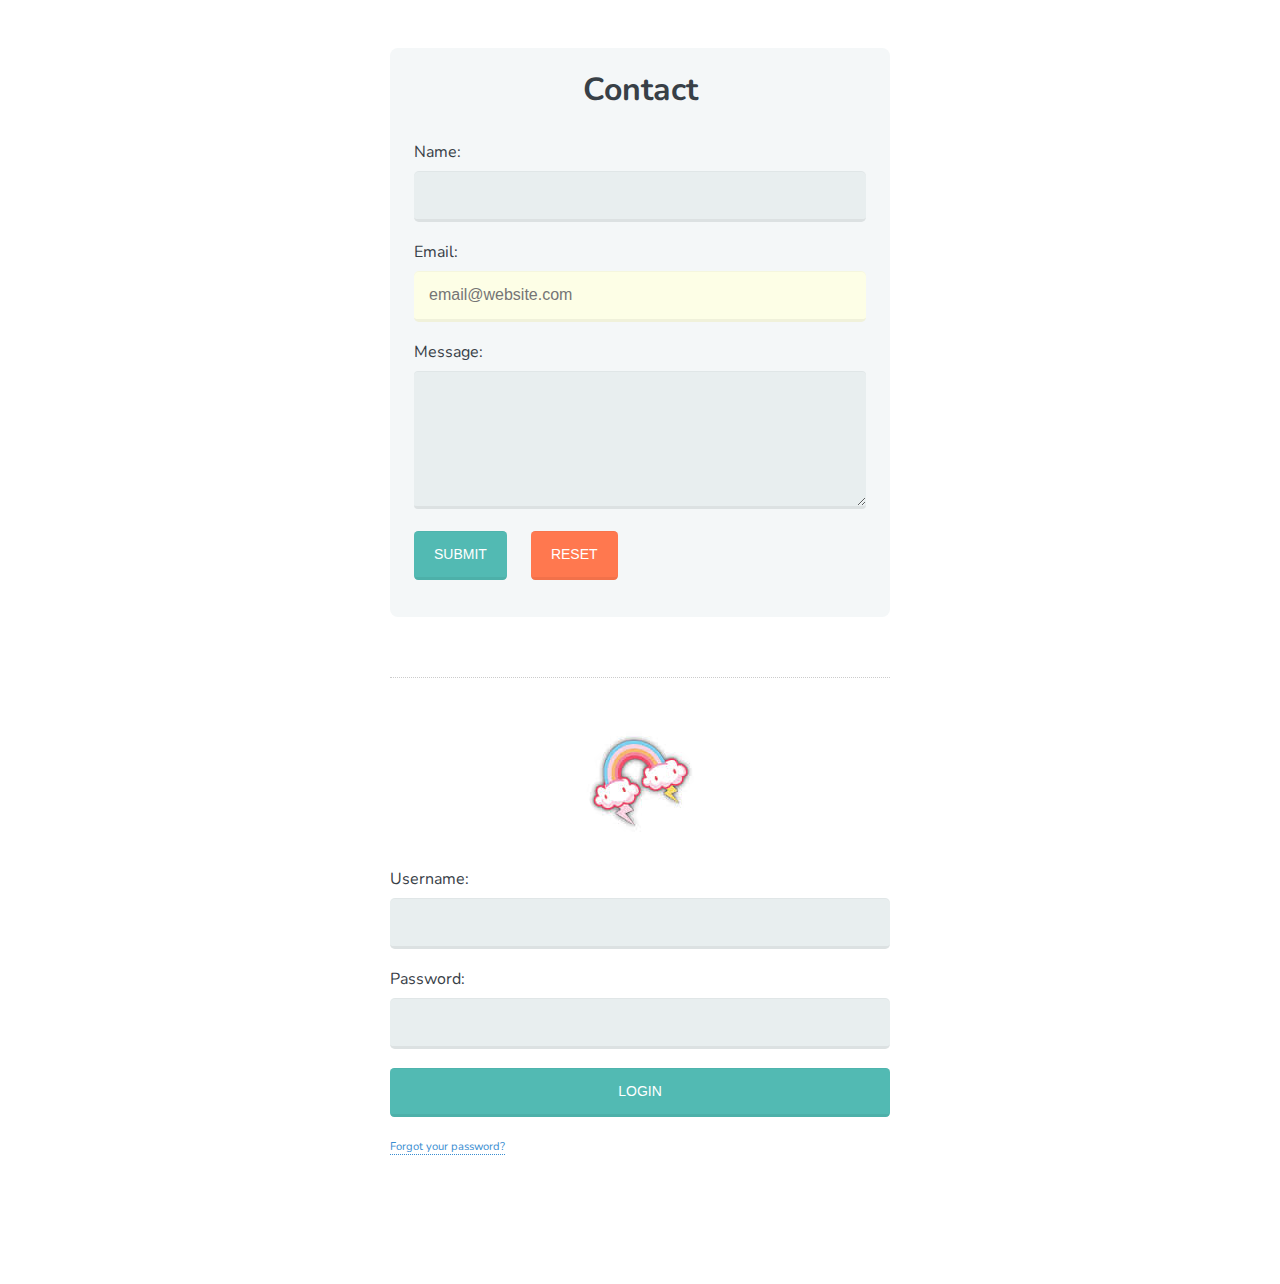
<file: index.html>
<!DOCTYPE html>
<html>
<head>
	<title>Selectors</title>
  <meta name="viewport" content="width=device-width, initial-scale=1">
  <link href='http://fonts.googleapis.com/css?family=Nunito:400,300' rel='stylesheet' type='text/css'>
  <link rel="stylesheet" href="css/base-style.css">
  <link rel="stylesheet" href="css/selectors.css">
</head>
<body>
	<div id="container">
		<form class="form-contact br">
	  	<h1>Contact</h1>

		  <label for="name">Name:</label>
		  <input type="text" id="name">

     	<label for="email">Email:</label>
     	<input type="email" id="email" placeholder="email@website.com">

     	<label for="msg">Message:</label>
     	<textarea id="msg" rows="7"></textarea>

		  <input class="btn default inln" type="submit" value="Submit">
 		  <input class="btn error inln" type="reset" value="Reset">
		</form>

		<hr>
 		<img class="avatar rounded" src="img/avatar.png" alt="Rainbows">

		<form class="form-login">
			<label for="username">Username:</label>
			<input type="text" id="username">

			<label for="password">Password:</label>
			<input type="password" id="password">

			<input class="btn default" type="submit" value="Login">
      <a href="#" target="_blank">Forgot your password?</a>
		</form>
	</div>
</body>
</html>
</file>
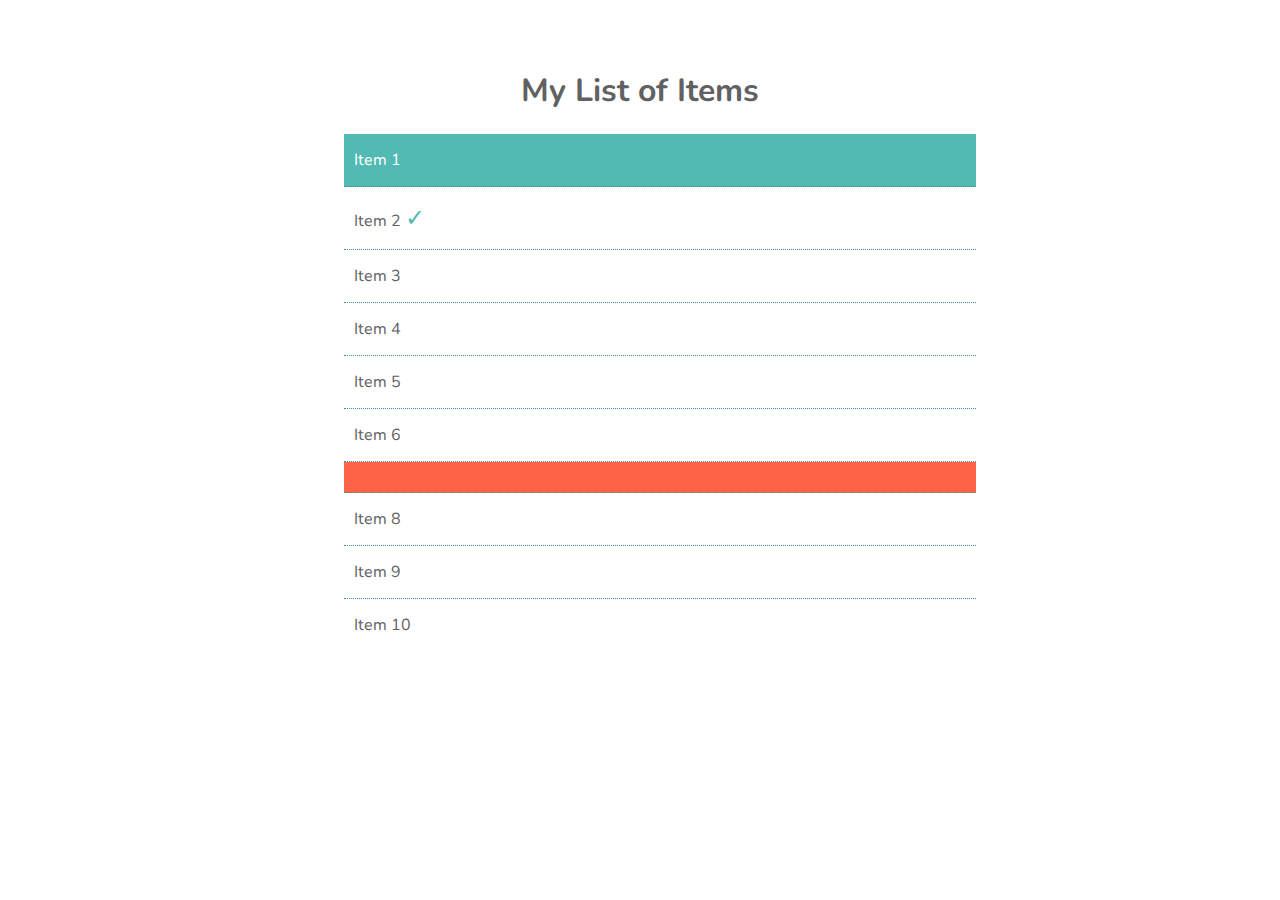
<file: index2.html>
<!DOCTYPE html>
<html>
<head>
	<title>Selectors</title>
  <meta name="viewport" content="width=device-width, initial-scale=1">
  <link href='http://fonts.googleapis.com/css?family=Nunito:400,300' rel='stylesheet' type='text/css'>
  <link rel="stylesheet" href="css/style2.css">
	<style>
		body {
			font-family: 'Nunito', sans-serif;
			color: #616161;
			padding: 40px 0;
		}
		h1 {
      text-align: center;
    }
		ul {
			list-style: none;
			width: 50%;
			margin: auto;
		}
		li {
			border-bottom: 1px dotted #40918c;
			padding: 15px 10px;
		}
	</style>
</head>
<body>
	<h1>My List of Items</h1>
	<ul>
		<li>Item 1</li>
		<li>Item 2 <span>&check;</span></li>
		<li>Item 3</li>
		<li>Item 4</li>
		<li>Item 5</li>
		<li>Item 6</li>
		<li></li>
		<li>Item 8</li>
		<li>Item 9</li>
		<li>Item 10</li>
	</ul>
</body>
</html>
</file>
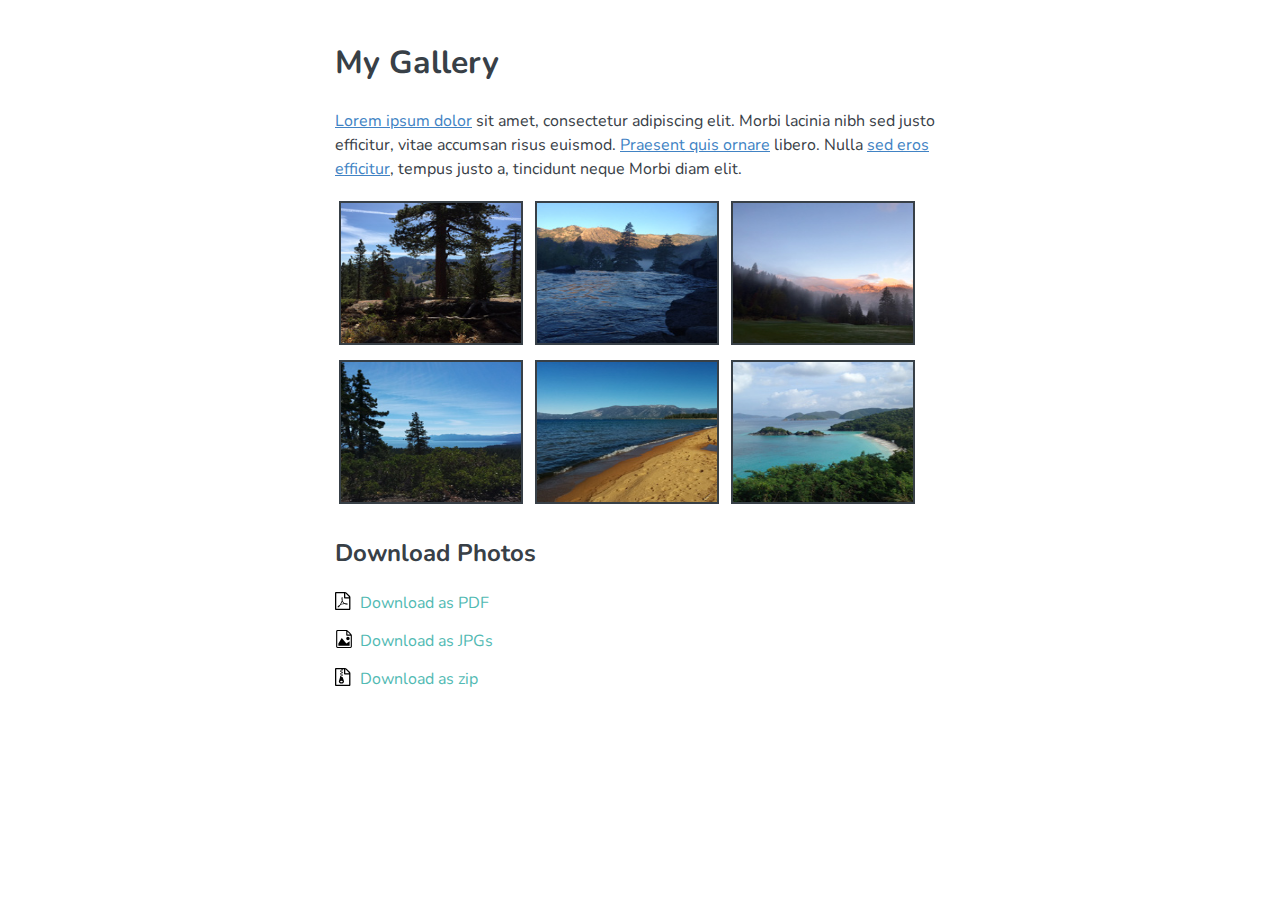
<file: index3.html>
<!DOCTYPE html>
<html>
<head>
	<title>Selectors</title>
  <meta name="viewport" content="width=device-width, initial-scale=1">
  <link href='http://fonts.googleapis.com/css?family=Nunito:400,300' rel='stylesheet' type='text/css'>
  <link rel="stylesheet" href="css/style3.css">
</head>
<body>
	<div class="gallery">
		<h1>My Gallery</h1>
		<p><a href="page-1.html">Lorem ipsum dolor</a> sit amet, consectetur adipiscing elit. Morbi lacinia nibh sed justo efficitur, vitae accumsan risus euismod. <a href="page-2.html">Praesent quis ornare</a> libero. Nulla <a href="page-3.html">sed eros efficitur</a>, tempus justo a, tincidunt neque Morbi diam elit.</p>

		<img src="img/thumbnails/trees.jpg" alt="">
		<img src="img/thumbnails/falls.jpg" alt="">
		<img src="img/thumbnails/sunset.jpg" alt="">
		<img src="img/thumbnails/lake.jpg" alt="">
		<img src="img/thumbnails/beach.jpg" alt="">
		<img src="img/thumbnails/bay.jpg" alt="">

		<h2>Download Photos</h2>
		<ul>
			<li><a href="http://downloads/gallery.pdf">Download as PDF</a></li>
			<li><a href="http://downloads/gallery.jpg">Download as JPGs</a></li>
			<li><a href="http://downloads/gallery.zip">Download as zip</a></li>
		</ul>
	</div>
</body>
</html>
</file>
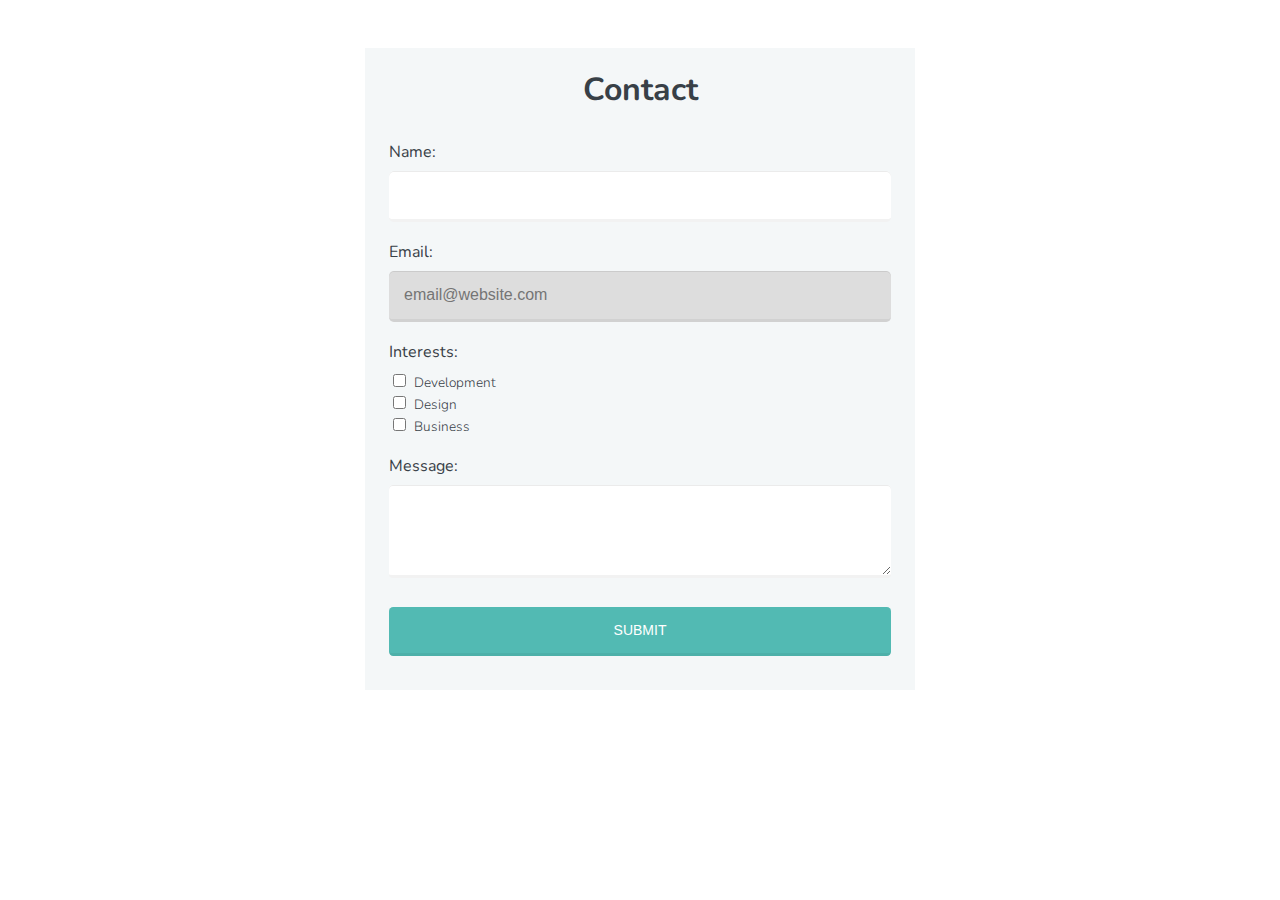
<file: index4.html>
<!DOCTYPE html>
<html>
<head>
	<title>Selectors</title>
  <meta name="viewport" content="width=device-width, initial-scale=1">
  <link href='http://fonts.googleapis.com/css?family=Nunito:400,300' rel='stylesheet' type='text/css'>
  <link rel="stylesheet" href="css/base4.css">
  <link rel="stylesheet" href="css/style4.css">
</head>
<body>
	<div id="container">
		<form class="form-contact br">
	  	<h1>Contact</h1>

		  <label for="name">Name:</label>
		  <input type="text" id="name">

     	<label for="email">Email:</label>
     	<input type="email" id="email" placeholder="email@website.com" disabled>

			<label>Interests:</label>
			<input type="checkbox" id="development" name="user_interest"><label for="development">Development</label><br>
			<input type="checkbox" id="design" name="user_interest"><label for="design">Design</label><br>
			<input type="checkbox" id="business" name="user_interest"><label for="business">Business</label><br>

     	<label for="msg">Message:</label>
 			<textarea id="msg" rows="4"></textarea>

		  <input class="btn default" type="submit" value="Submit">
		</form>
	</div>
</body>
</html>
</file>
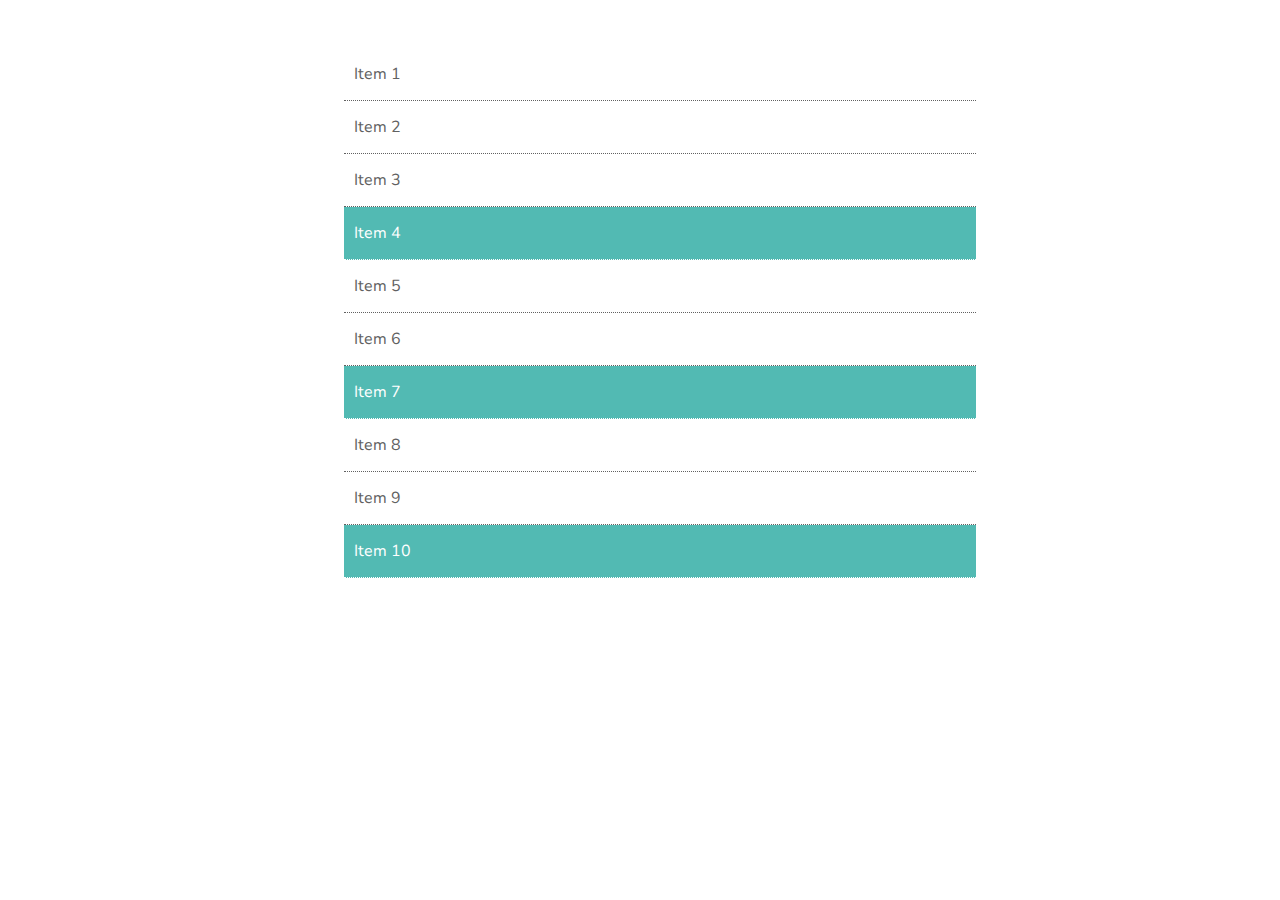
<file: index5.html>
<!DOCTYPE html>
<html>
<head>
	<title>Selectors</title>
  <meta name="viewport" content="width=device-width, initial-scale=1">
  <link href='http://fonts.googleapis.com/css?family=Nunito:400,300' rel='stylesheet' type='text/css'>
  <link rel="stylesheet" href="css/style5.css">
	<style>
		body {
			font-family: 'Nunito', sans-serif;
			color: #616161;
			padding: 40px 0;
		}
		ul {
			list-style: none;
			width: 50%;
			margin: auto;
		}
		li {
			border-bottom: 1px dotted;
			padding: 15px 10px;
		}
	</style>
</head>
<body>
	<ul>
		<li>Item 1</li>
		<li>Item 2</li>
		<li>Item 3</li>
		<li>Item 4</li>
		<li>Item 5</li>
		<li>Item 6</li>
		<li>Item 7</li>
		<li>Item 8</li>
		<li>Item 9</li>
		<li>Item 10</li>
	</ul>
</body>
</html>
</file>
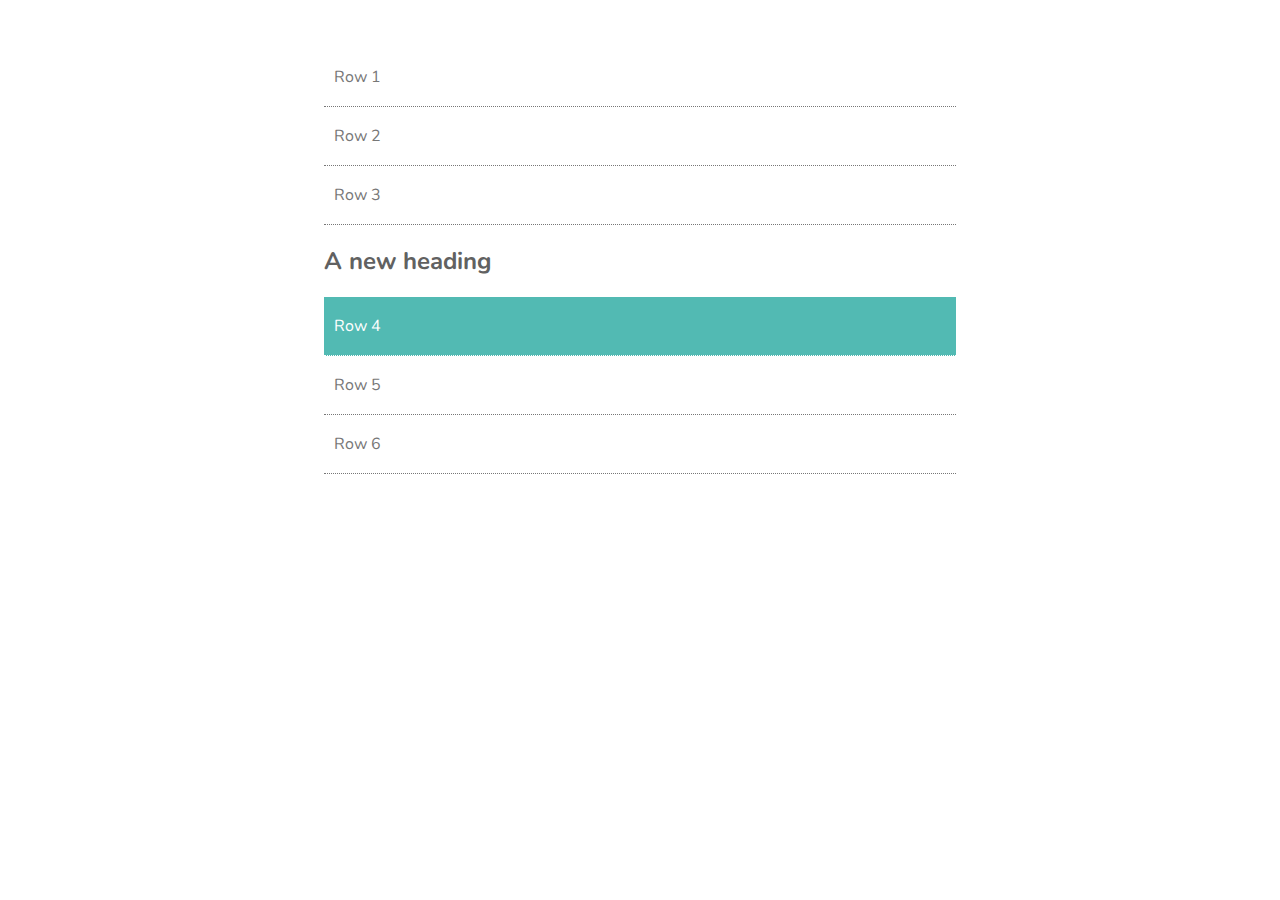
<file: index6.html>
<!DOCTYPE html>
<html>
<head>
	<title>Selectors</title>
  <meta name="viewport" content="width=device-width, initial-scale=1">
  <link href='http://fonts.googleapis.com/css?family=Nunito:400,300' rel='stylesheet' type='text/css'>
  <link rel="stylesheet" href="css/style6.css">
	<style>
		body {
			font-family: 'Nunito', sans-serif;
			color: #616161;
			padding: 40px 0;
		}
		section {
			margin: auto;
			width: 50%;
		}
		div {
			border-bottom: 1px dotted;
			padding: 18px 10px;
			color: #777;

		}
	</style>
</head>
<body>
	<section>
		<div>Row 1</div>
		<div>Row 2</div>
		<div>Row 3</div>
		<h2>A new heading</h2>
		<div>Row 4</div>
		<div>Row 5</div>
		<div>Row 6</div>
	</section>
</body>
</html>
</file>
<file: css/base-style.css>
/* Base Styles -------------------- */

* {
	box-sizing: border-box;
}
body {
	font-family: 'Nunito', sans-serif;
	color: #384047;
	padding: 40px 0 60px;
}
hr {
  border: 0;
  height: 0;
  border-top: 1px dotted rgba(0, 0, 0, 0.2);
  margin: 50px 0;
}
h1 {
  margin: 0 0 30px 0;
  text-align: center;
}
form {
	margin-bottom: 60px;
}

/* Form Fields -------------------- */

input,
textarea {
  font-size: 1em;
  color: black;
  font-weight: 300;
  width: 100%;
  border: none;
  height: auto;
  padding: 15px;
  outline: 0;
  margin-bottom: 1.2em;
  border-radius: .3em;
  border-bottom: 3px solid rgba(0,0,0, 0.05);
  background-color: #e8eeef;
  box-shadow: 0 1px 0 rgba(0,0,0,0.03) inset;
}

label {
  display: block;
  margin-bottom: 0.5em;
}

/* Media Queries -------------------- */

@media (max-width: 768px) {
	#container {
		width: 92%;
	}
}
</file>
<file: css/selectors.css>
/* Attribute Selectors ------------- */

.form-contact {
  padding: 20px 24px;
  background: #f4f7f8;
}

#container {
  max-width: 500px;
  margin: auto;
}

input[type="email"] {
  background: #fdfee6;
}

a[target="_blank"] {
  color: #398dd1;
  text-decoration: none;
  border-bottom: 1px dotted;
}

/* DRY Classes ------------- */

.br {
  border-radius: .5em;
}

.avatar {
  display: block;
  margin: 0 auto 2em;
}

.rounded {
  border-radius: 50%;
}

.btn {
  cursor: pointer;
  font-size: .875em;
  font-weight: 400;
  color: #fff;
  padding-left: 20px;
  padding-right: 20px;
  text-transform: uppercase;
}

.btn:hover {
  opacity: .75;
}

.default {
  background-color: #52bab3;
}

.error {
  background-color: #ff784f;
}

@media (min-width: 769px) {
  .inln {
    width: auto;
    display: inline-block;
  }
  .btn + .btn {
    margin-left: 20px;
  }
}

/* Combinators ------------- */

form > a {
  font-size: .7em;
}

/*h1 ~ label {
  background: tomato;
  color: #fff;
  padding: 5px;
}*/
</file>
<file: css/style2.css>
/* Structural Pseudo-classes------------------ */

li:first-child {
  background: #52bab3;
  color: #fff;
}

li:last-child {
  border: none;
}

span:only-child {
  color: #52bab3;
  font-size: 1.5em;
}

:empty {
  background-color: tomato;
}
</file>
<file: css/style3.css>
/* Base Styles -------------------------------- */

body {
	font-family: 'Nunito', sans-serif;
	line-height: 1.5;
	color: #384047;
	padding: 10px 0 80px;
}
div {
	max-width: 610px;
	margin: auto;
}
ul {
	list-style: none;
	padding: 0;
}
li {
	margin-bottom: 14px;
}
a {
	color: #4183c4;
}

/* Substring Matching Attribute Selectors ---- */


a[href^="http:"] {
	color: #52bab3;
	text-decoration: none;
}

a[href$=".pdf"] {
	background-image: url("../img/icn-pdf.svg");
}

a[href$=".jpg"] {
	background-image: url("../img/icn-picture.svg");
}

a[href$=".zip"] {
	background-image: url("../img/icn-zip.svg");
}

a[href*="downloads"] {
	background-repeat: no-repeat;
	background-size: 18px 18px;
	padding-left: 25px;
}

img[src*="thumbnails"] {
	margin: 4px;
	border: solid 2px;
	width: 180px;
	height: 140px;
}
</file>
<file: css/base4.css>
* {
	box-sizing: border-box;
}
body {
	font-family: 'Nunito', sans-serif;
	color: #384047;
	padding: 40px 0 60px;
}
h1 {
  margin: 0 0 30px 0;
  text-align: center;
}

/* Main -------------------- */

#container {
	width: 92%;
	margin: auto;
}
.btn {
  font-size: 0.875em;
	font-weight: 400;
  cursor: pointer;
  color: #fff;
  padding-left: 20px;
  padding-right: 20px;
	width: 100%;
	margin: .5em 0 1em;
	text-transform: uppercase;
}
.btn:hover {
  opacity: .75;
}
.default {
  background-color: #52bab3;
}
.error {
  background-color: #ff784f;
}

/* Form -------------------- */

.form-contact {
  padding: 20px 24px;
  background: #f4f7f8;
}
label {
  display: block;
  margin-bottom: 0.5em;
}
label:last-of-type {
 margin-top: 1.1em;
}
input,
textarea  {
  outline: 0;
	border: none;
	padding: 15px;
	border-radius: .3em;
	border-bottom: 3px solid rgba(0,0,0,0.05);
}
input[type="text"],
input[type="email"],
input[type="password"],
textarea {
	font-size: 1em;
  color: #222;
  font-weight: 300;
  width: 100%;
  height: auto;
  margin-bottom: 1.2em;
  box-shadow: 0 1px 0 rgba(0,0,0,0.08) inset;
}
form > a {
  font-size: .85em;
}
input[type="checkbox"] + label {
  font-weight: 300;
	font-size: .85em;
  display: inline;
	padding-left: 5px;
}

/* Media Queries -------------------- */

@media (min-width: 769px) {
	#container {
		max-width: 550px;
	}
}
</file>
<file: css/style4.css>
/* UI element states pseudo-classes ------------ */

input:focus,
textarea:focus {
  border-color: #52bab3;
}

input:disabled {
  background: #ddd;
}

input[type="checkbox"]:checked + label {
  font-weight: bold;
}
</file>
<file: css/style5.css>
/* :nth-child Pseudo-classes------------------ */

li:nth-child(3n+4) {
  background: #52bab3;
  color: #fff;
}
</file>
<file: css/style6.css>
/* Structural Pseudo-classes------------------ */

div:nth-of-type(4) {
  background: #52bab3;
  color: white;
}
</file>
